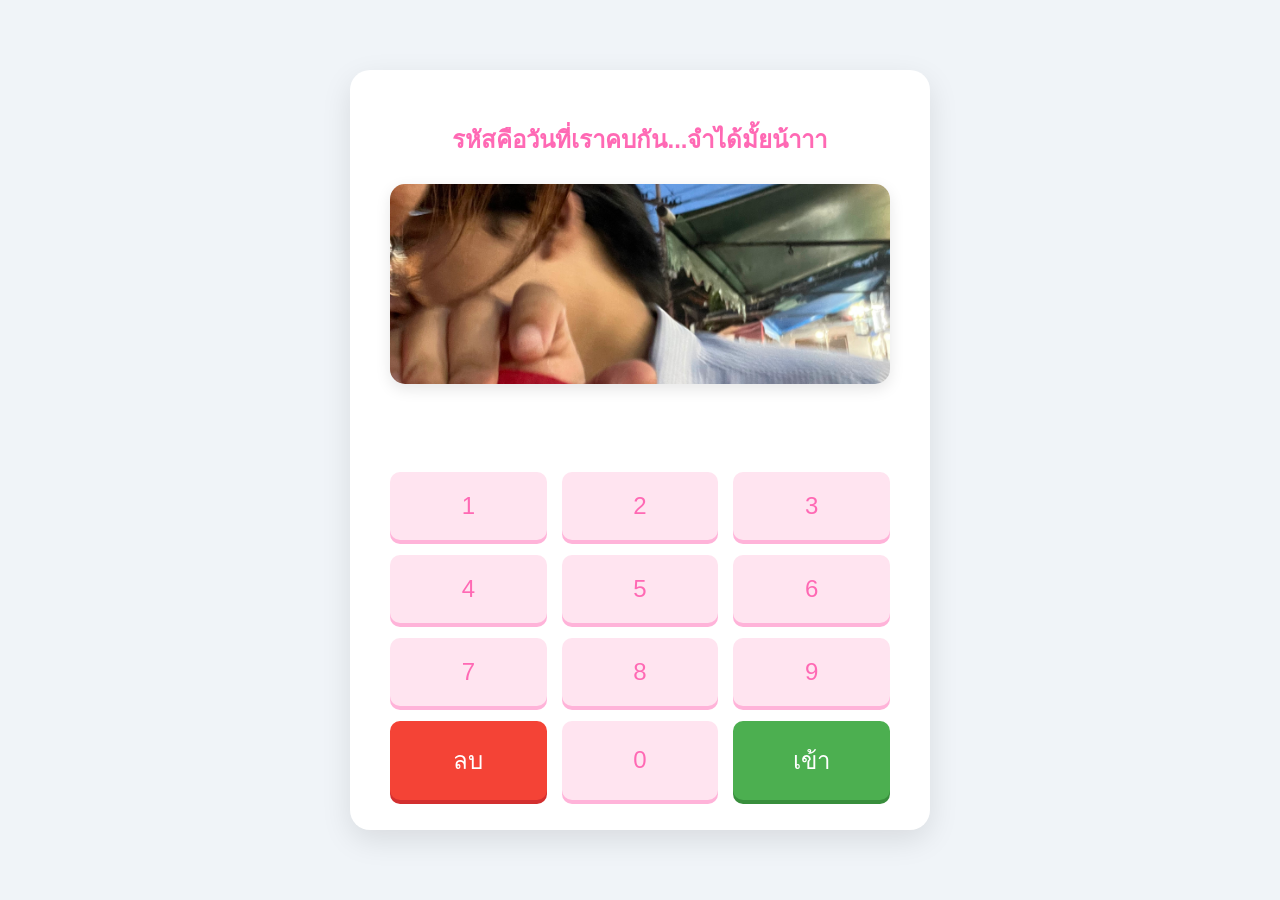
<file: index.html>
<!DOCTYPE html>
<html lang="th">
<head>
    <meta charset="UTF-8">
    <meta name="viewport" content="width=device-width, initial-scale=1.0">
    <title>เข้าสู่ระบบ 💖</title>
    <link rel="stylesheet" href="style.css">
</head>
<body class="login-page">
    <div class="container">
        <h2>รหัสคือวันที่เราคบกัน...จำได้มั้ยน้าาา</h2>
        
        <div id="loginImage" class="login-image-display"></div>
        
        <div class="password-display-area">
            <span id="passwordDisplay"></span>
        </div>
        
        <div id="message" class="error hidden">รหัสผิด! ลองใหม่นะ 😢</div>

        <div class="numpad-grid">
            <button class="numpad-key" data-key="1">1</button>
            <button class="numpad-key" data-key="2">2</button>
            <button class="numpad-key" data-key="3">3</button>
            <button class="numpad-key" data-key="4">4</button>
            <button class="numpad-key" data-key="5">5</button>
            <button class="numpad-key" data-key="6">6</button>
            <button class="numpad-key" data-key="7">7</button>
            <button class="numpad-key" data-key="8">8</button>
            <button class="numpad-key" data-key="9">9</button>
            <button class="numpad-key clear" data-key="C">ลบ</button>
            <button class="numpad-key" data-key="0">0</button>
            <button class="numpad-key login" data-key="L">เข้า</button>
        </div>
    </div>

    <script src="script.js"></script>
</body>
</html>
</file>
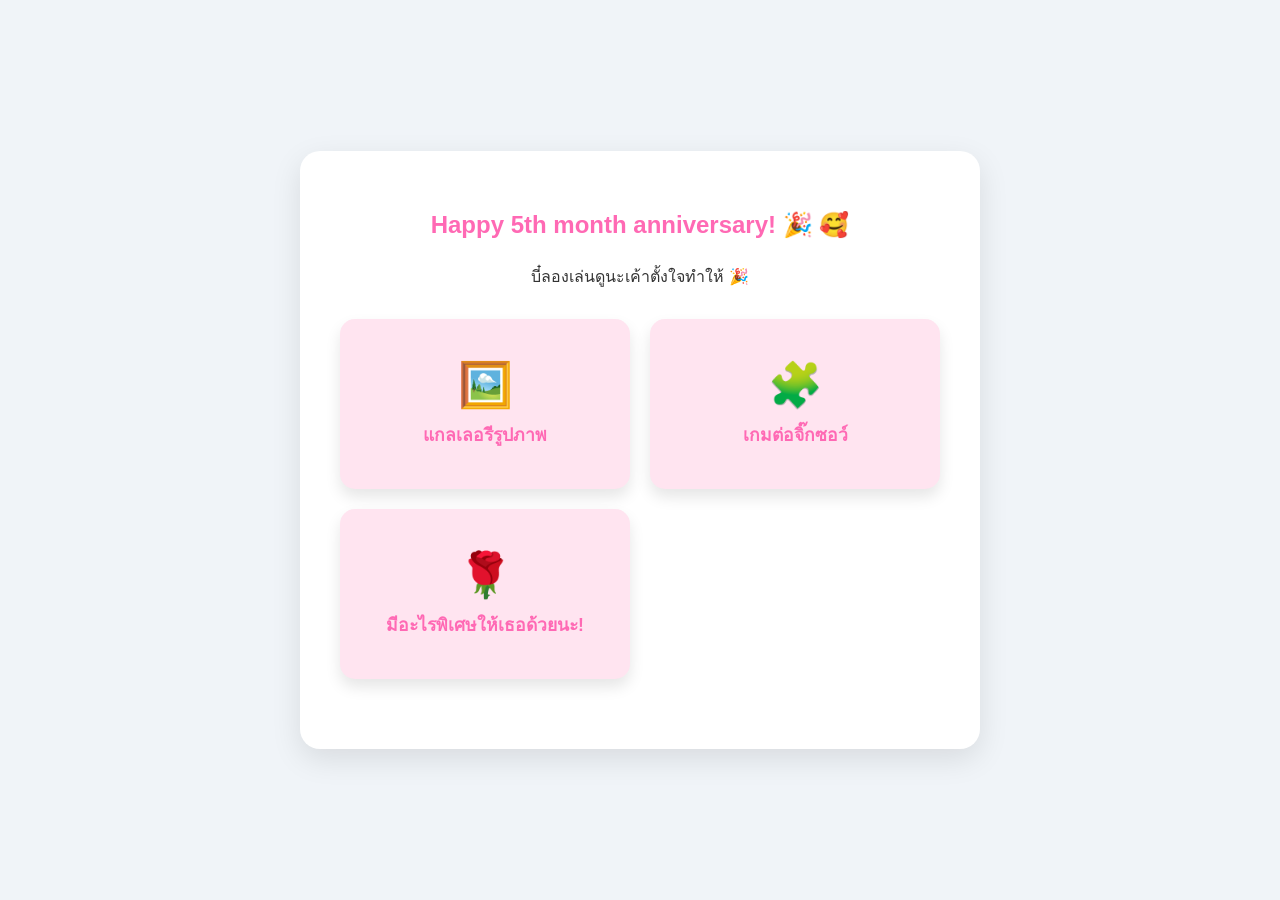
<file: main_menu.html>
<!DOCTYPE html>
<html lang="th">
<head>
    <meta charset="UTF-8">
    <meta name="viewport" content="width=device-width, initial-scale=1.0">
    <title>เมนูหลัก</title>
    <link rel="stylesheet" href="style.css">
</head>
<body class="main-menu-page">
    <div class="container">
        <h2>Happy 5th month anniversary! 🎉 🥰</h2>
        <p id="monthlyMessage">วันนี้อยากทำอะไรดีน้า? เลือกเลย!</p>
        
        <div class="menu-grid">
            
            <a href="gallery.html" class="menu-item">
                <span class="icon">🖼️</span>
                แกลเลอรีรูปภาพ
            </a>
            
            <a href="jigsaw.html" class="menu-item">
                <span class="icon">🧩</span>
                เกมต่อจิ๊กซอว์
            </a>
            
            <a href="valentine.html" class="menu-item">
                <span class="icon">🌹</span>
                มีอะไรพิเศษให้เธอด้วยนะ!
            </a>

        </div>
        
        
    </div>
    
    <script src="script.js"></script>
</body>
</html>
</file>
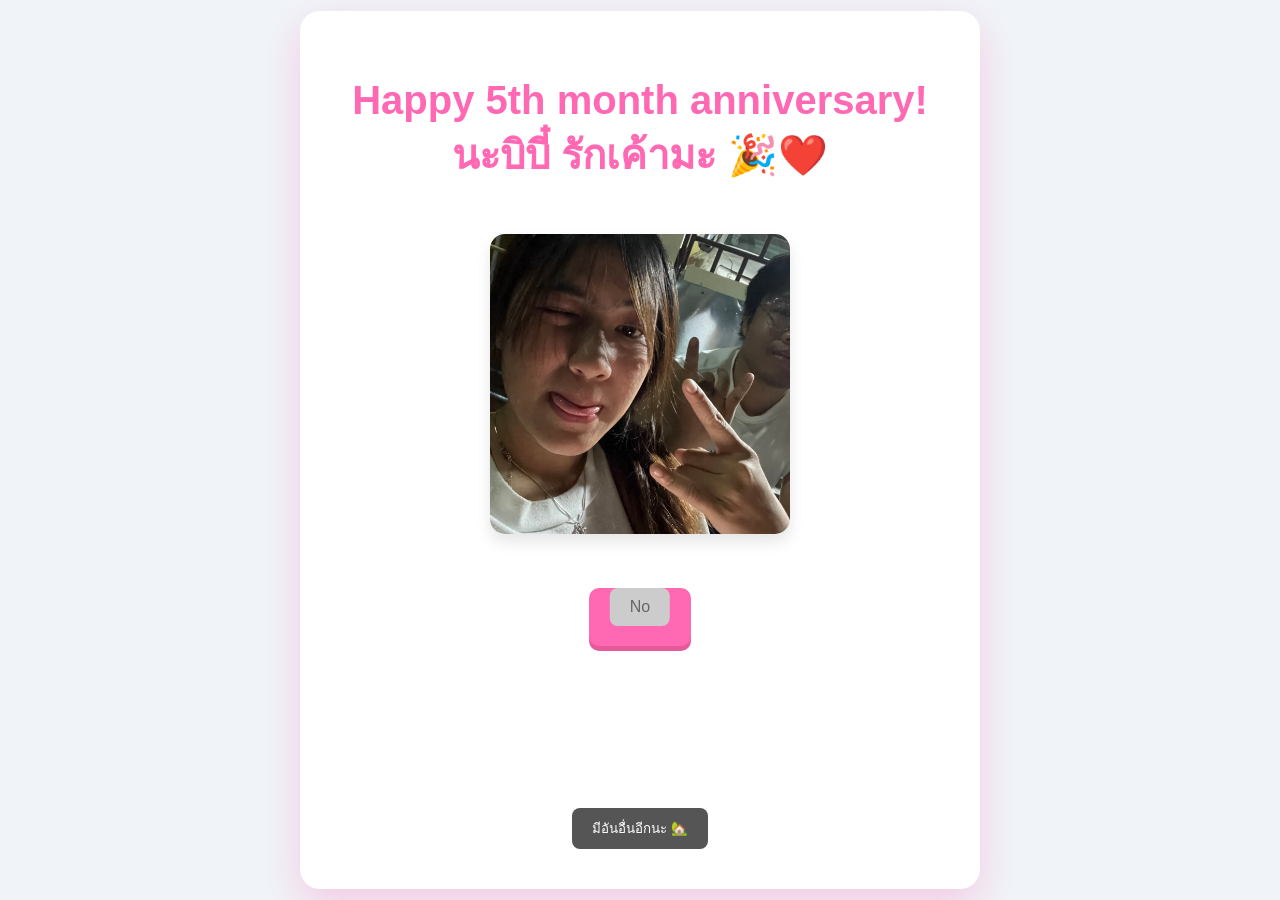
<file: valentine.html>
<!DOCTYPE html>
<html lang="th">
<head>
    <meta charset="UTF-8">
    <meta name="viewport" content="width=device-width, initial-scale=1.0">
    <title>Will You Be My Valentine?</title>
    <link rel="stylesheet" href="style.css">
</head>
<body>
    <div class="valentine-container">
        <h1>Happy 5th month anniversary! นะบิบี๋ รักเค้ามะ 🎉❤️</h1>
        <img src="p5.jpg" alt="Cute Couple Image" class="cat-image">
        
        <div class="buttons">
            <button id="yesBtn" onclick="handleYes()">Yes</button>
            <button id="noBtn" onmouseover="moveButton()" onclick="alert('เค้าบอกแล้วไงว่าทำไม่ได้! ลองใหม่อีกทีนะ 😉')">No</button>
        </div>
        <button class="back-to-quiz-button" onclick="window.location.href='main_menu.html'">มีอันอื่นอีกนะ 🏡</button>
    </div>
    <script src="script.js"></script>
</body>
</html>
</file>
<file: style.css>
/* ====================================
   สไตล์พื้นฐาน (Body & Container)
   ==================================== */
body {
    font-family: 'Segoe UI', Tahoma, Geneva, Verdana, sans-serif;
    margin: 0;
    padding: 0;
    background-color: #f0f4f8; /* สีพื้นหลังอ่อนๆ */
    color: #333;
    display: flex;
    justify-content: center;
    align-items: center;
    min-height: 100vh;
    box-sizing: border-box;
}

.container {
    background-color: #ffffff;
    padding: 30px 40px;
    border-radius: 20px;
    box-shadow: 0 10px 30px rgba(0, 0, 0, 0.1);
    width: 90%;
    max-width: 500px;
    text-align: center;
}

h2 {
    color: #ff69b4; /* สีชมพูหัวใจ */
    margin-bottom: 25px;
}

/* ====================================
   1. สไตล์หน้า Login (Numpad)
   ==================================== */

.login-container {
    max-width: 400px;
}

#loginImage {
    width: 100%;
    height: 200px;
    background-size: cover;
    background-position: center;
    border-radius: 15px;
    margin-bottom: 20px;
    box-shadow: 0 5px 15px rgba(0, 0, 0, 0.1);
}

.image-fade {
    animation: fadeIn 0.5s;
}

@keyframes fadeIn {
    from { opacity: 0.5; }
    to { opacity: 1; }
}

#passwordDisplay {
    font-size: 2em;
    letter-spacing: 5px;
    margin-bottom: 20px;
    height: 1.5em; 
    display: block; 
    color: #555;
}

.numpad-grid {
    display: grid;
    grid-template-columns: repeat(3, 1fr);
    gap: 15px;
    margin-top: 20px;
}

.numpad-key {
    background-color: #ffe4f0; /* ชมพูอ่อน */
    color: #ff69b4;
    border: none;
    padding: 20px 0;
    font-size: 1.5em;
    border-radius: 10px;
    cursor: pointer;
    transition: background-color 0.2s, transform 0.1s;
    box-shadow: 0 4px #ffb3d9; /* เงาด้านล่าง */
}

.numpad-key:active {
    background-color: #ffb3d9;
    transform: translateY(2px);
    box-shadow: 0 2px #ffb3d9;
}

.numpad-key[data-key="L"] {
    background-color: #4CAF50; /* เขียว */
    color: white;
    box-shadow: 0 4px #388E3C;
}

.numpad-key[data-key="L"]:active {
    background-color: #388E3C;
    box-shadow: 0 2px #388E3C;
}

.numpad-key[data-key="C"] {
    background-color: #f44336; /* แดง */
    color: white;
    box-shadow: 0 4px #D32F2F;
}

.numpad-key[data-key="C"]:active {
    background-color: #D32F2F;
    box-shadow: 0 2px #D32F2F;
}

#message {
    margin-top: 20px;
    font-weight: bold;
    color: #f44336;
}

.hidden {
    display: none;
}

/* ====================================
   2. สไตล์หน้า Main Menu
   ==================================== */
.main-menu-page .container {
    max-width: 600px;
    padding: 40px;
}

.menu-grid {
    display: grid;
    grid-template-columns: repeat(2, 1fr);
    gap: 20px;
    margin: 30px 0;
}

.menu-item {
    display: flex;
    flex-direction: column;
    align-items: center;
    justify-content: center;
    text-decoration: none;
    background-color: #ffe4f0;
    padding: 25px;
    border-radius: 15px;
    color: #ff69b4;
    font-weight: bold;
    font-size: 1.1em;
    transition: transform 0.2s, box-shadow 0.2s;
    box-shadow: 0 8px 15px rgba(0, 0, 0, 0.1);
    min-height: 120px;
}

.menu-item:hover {
    transform: translateY(-5px);
    box-shadow: 0 12px 20px rgba(0, 0, 0, 0.15);
    background-color: #ffccd6;
}

.menu-item .icon {
    font-size: 2.5em;
    margin-bottom: 10px;
}

.logout-button {
    background-color: #f44336;
    color: white;
    border: none;
    padding: 10px 20px;
    border-radius: 8px;
    cursor: pointer;
    margin-top: 20px;
    transition: background-color 0.2s;
}

.logout-button:hover {
    background-color: #D32F2F;
}

/* ====================================
   3. สไตล์หน้า Gallery
   ==================================== */
.gallery-container {
    max-width: 1000px;
}

.gallery-grid {
    display: grid;
    grid-template-columns: repeat(auto-fit, minmax(150px, 1fr));
    gap: 15px;
    margin-top: 20px;
}

.gallery-item {
    cursor: pointer;
    overflow: hidden;
    border-radius: 10px;
    box-shadow: 0 4px 10px rgba(0, 0, 0, 0.1);
    transition: transform 0.2s;
}

.gallery-item:hover {
    transform: scale(1.05);
}

.gallery-item img {
    width: 100%;
    height: 150px;
    object-fit: cover;
    display: block;
}

/* Lightbox Style */
#myLightbox {
    position: fixed;
    top: 0;
    left: 0;
    width: 100%;
    height: 100%;
    background-color: rgba(0, 0, 0, 0.9);
    display: none; 
    justify-content: center;
    align-items: center;
    z-index: 1000;
}

.lightbox-content {
    position: relative;
    max-width: 90%;
    max-height: 90%;
}

#lightboxImage {
    display: block;
    width: auto;
    max-height: 90vh;
    border-radius: 15px;
}

.close-button {
    position: absolute;
    top: 15px;
    right: 35px;
    color: #f1f1f1;
    font-size: 40px;
    font-weight: bold;
    transition: 0.3s;
    cursor: pointer;
    background: none;
    border: none;
}

.close-button:hover,
.close-button:focus {
    color: #ff69b4;
    text-decoration: none;
    cursor: pointer;
}

/* ====================================
   4. สไตล์หน้า Jigsaw Puzzle
   ==================================== */
.jigsaw-page .container {
    max-width: 700px;
}

.jigsaw-header {
    margin-bottom: 20px;
    display: flex;
    justify-content: center;
    align-items: center;
}

.jigsaw-header button {
    background-color: #ffb3d9;
    border: none;
    color: white;
    padding: 10px 15px;
    text-align: center;
    text-decoration: none;
    display: inline-block;
    font-size: 16px;
    margin: 0 10px;
    cursor: pointer;
    border-radius: 8px;
    transition: background-color 0.3s;
}

.jigsaw-header button:hover:not(:disabled) {
    background-color: #ff69b4;
}

.jigsaw-header button:disabled {
    background-color: #ccc;
    cursor: not-allowed;
}

#imageSelector img {
    width: 150px;
    height: 150px;
    object-fit: cover;
    border-radius: 10px;
    border: 3px solid #ff69b4;
    box-shadow: 0 4px 10px rgba(0, 0, 0, 0.1);
}

#jigsawContainer {
    /* ขนาดคอนเทนเนอร์ต้องชัดเจนและเป็น 450px เพื่อให้สอดคล้องกับ JS */
    width: 450px; 
    height: 450px; 
    margin: 20px auto;
    display: grid;
    /* grid-template-columns ถูกตั้งค่าเป็น 3 คอลัมน์ด้วย JS */
    border: 5px solid #ff69b4;
    border-radius: 10px;
    overflow: hidden;
    box-shadow: 0 10px 20px rgba(0, 0, 0, 0.2);
}

.puzzle-piece {
    width: 100%;
    height: 100%;
    cursor: pointer;
    /* สำคัญ: เพื่อให้เส้นขอบรวมอยู่ในขนาดชิ้นส่วน ทำให้ชิ้นส่วนไม่ล้น */
    border: 1px solid #ffffff; 
    box-sizing: border-box; 
    transition: transform 0.1s, box-shadow 0.1s;
    background-repeat: no-repeat;
}

.puzzle-piece.selected {
    transform: scale(0.95);
    box-shadow: inset 0 0 10px #ff69b4;
    border: 3px solid #ff69b4;
    z-index: 10;
}

#jigsawMessage {
    margin-top: 15px;
    font-size: 1.1em;
    font-weight: bold;
    color: #555;
    min-height: 20px;
}

/* ====================================
   5. สไตล์หน้า Valentine (พร้อม Fade Animation)
   ==================================== */
.valentine-container {
    max-width: 600px;
    padding: 40px;
    background-color: #fff;
    border-radius: 20px;
    box-shadow: 0 15px 40px rgba(255, 105, 180, 0.3);
    text-align: center;
}

.valentine-container h1 {
    color: #ff69b4;
    font-size: 2.5em;
}

/* Valentine Image Cycle Style */
.valentine-container .cat-image {
    width: 300px; 
    height: 300px; 
    object-fit: cover;
    border-radius: 15px;
    margin: 20px 0;
    box-shadow: 0 8px 15px rgba(0, 0, 0, 0.1);
    
    opacity: 1; 
    transition: opacity 0.5s ease-in-out; 
}

.valentine-container .cat-image.image-fade-out {
    opacity: 0; 
}

.buttons {
    margin-top: 30px;
    min-height: 200px; 
    position: relative;
    display: flex;
    justify-content: center;
    align-items: flex-start;
}

#yesBtn {
    background-color: #ff69b4;
    color: white;
    border: none;
    padding: 15px 30px;
    font-size: 1.5em;
    font-weight: bold;
    border-radius: 10px;
    cursor: pointer;
    transition: transform 0.2s, background-color 0.2s;
    box-shadow: 0 5px #e65a9a;
}

#yesBtn:hover {
    background-color: #e65a9a;
}

#noBtn {
    position: absolute;
    top: 0;
    left: 50%;
    transform: translateX(-50%);
    background-color: #ccc;
    color: #666;
    border: none;
    padding: 10px 20px;
    font-size: 1em;
    border-radius: 8px;
    cursor: default;
    transition: all 0.5s ease-out; 
    pointer-events: all; 
}

/* ปุ่มกลับเมนูหลัก */
.back-to-quiz-button {
    background-color: #555;
    color: white;
    border: none;
    padding: 10px 20px;
    border-radius: 8px;
    cursor: pointer;
    margin-top: 20px;
    transition: background-color 0.2s;
}

.back-to-quiz-button:hover {
    background-color: #333;
}

/* Animation สำหรับเมื่อกด Yes */
@keyframes heartbeat {
    0% { transform: scale(1); }
    30% { transform: scale(1.05); }
    60% { transform: scale(1); }
    100% { transform: scale(1); }
}
</file>
